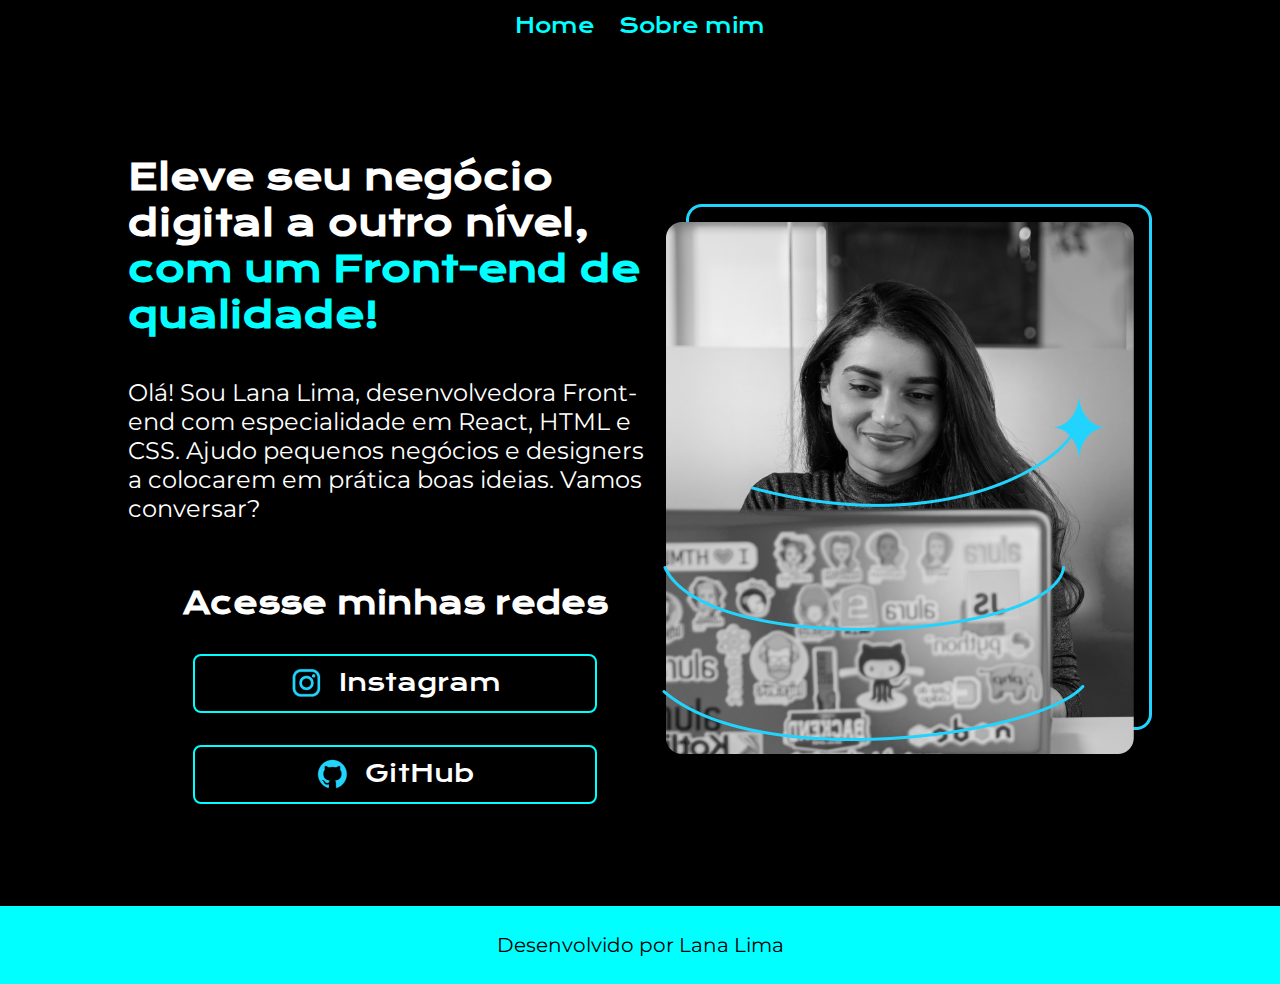
<file: index.html>
<!DOCTYPE html>
<html lang="pt-br">
<head>
    <meta charset="UTF-8">
    <meta name="viewport" content="width=device-width, initial-scale=1.0">
    <title>portfolio</title>
    <link rel="stylesheet" href="/styles/styles.css">
</head>
<body>
    <header class="cabecalho">
        <nav class="cabecalho__conteudo">
            <a class="cabecalho__conteudo__link" href="index.html">Home</a>
            <a class="cabecalho__conteudo__link" href="about.html">Sobre mim</a>
        </nav>
    </header>
    <main class="apresentacao">
        <section class="apresentacao__conteudo">
            <h1 class="apresentacao__conteudo__titulo">Eleve seu negócio digital a outro nível, <strong class="titulo-destaque">com um Front-end de qualidade!</strong></h1>
            <p class="apresentacao__conteudo__corpo">Olá! Sou Lana Lima, desenvolvedora Front-end com especialidade em React, HTML e CSS. Ajudo pequenos negócios e designers a colocarem em prática boas ideias. Vamos conversar?</p>
            <div class="apresentacao__links">
                <h2>Acesse minhas redes</h2>
                <a class="apresentacao__link__link" href="https://www.instagram.com/eumariacelina/"> 
                    <img src="assets/instagram.png" alt="instagram">Instagram
                </a>
                <a class="apresentacao__link__link" href="https://github.com/lanalima123"> 
                    <img src="assets/github.png" alt="gitHub"> GitHub
                </a>
            </div>
        </section>
        <img src="assets/imagem figma.png" alt="uma mulher usando um notbook">
    </main>
    <footer class="rodapé">
        <p>Desenvolvido por Lana Lima</p>
    </footer>
</body>
</html>
</file>
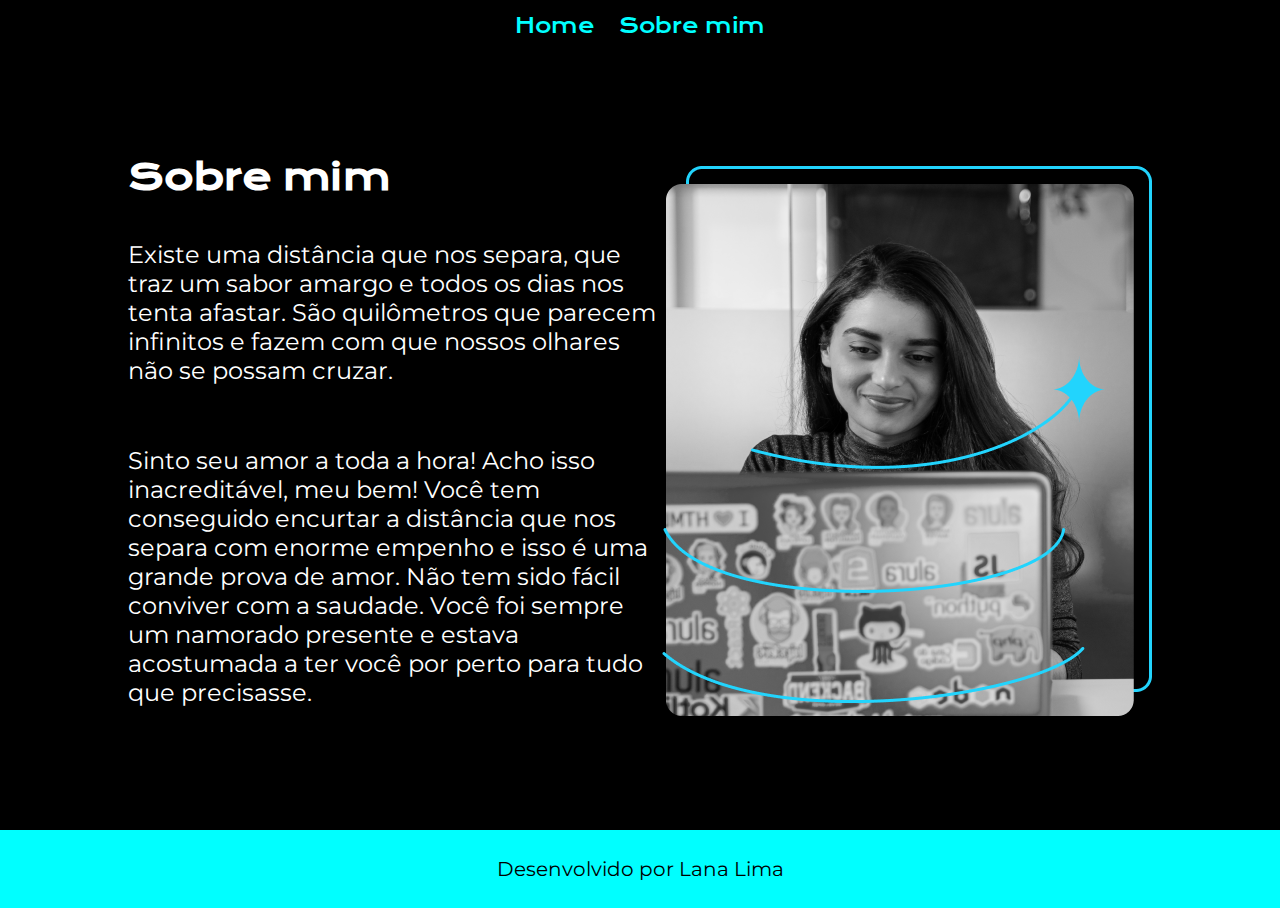
<file: about.html>
<!DOCTYPE html>
<html lang="pt-br">
<head>
    <meta charset="UTF-8">
    <meta name="viewport" content="width=device-width, initial-scale=1.0">
    <title>Sobre mim</title>
    <link rel="stylesheet" href="/styles/styles.css">
</head>
<body>
    <header class="cabecalho">
        <nav class="cabecalho__conteudo">
            <a class="cabecalho__conteudo__link" href="index.html">Home</a>
            <a class="cabecalho__conteudo__link" href="about.html">Sobre mim</a>
        </nav>
    </header>
    <main class="apresentacao">
        <section class="apresentacao__conteudo">
            <h1 class="apresentacao__conteudo__titulo">Sobre mim</h1>
            <p class="apresentacao__conteudo__corpo">Existe uma distância que nos separa, que traz um sabor amargo e todos os dias nos tenta afastar. São quilômetros que parecem infinitos e fazem com que nossos olhares não se possam cruzar.</p>
            <p class="apresentacao__conteudo__corpo">Sinto seu amor a toda a hora! Acho isso inacreditável, meu bem! Você tem conseguido encurtar a distância que nos separa com enorme empenho e isso é uma grande prova de amor. Não tem sido fácil conviver com a saudade. Você foi sempre um namorado presente e estava acostumada a ter você por perto para tudo que precisasse.</p>
        </section>
        <img src="assets/imagem figma.png" alt="">
    </main>
    <footer class="rodapé">
        <p>Desenvolvido por Lana Lima</p>
    </footer>
    
</body>
</html>
</file>
<file: styles/styles.css>
@import url('https://fonts.googleapis.com/css2?family=Krona+One&family=Montserrat:ital,wght@0,100..900;1,100..900&display=swap') ;

*{ 
    margin: 0;
    padding: 0;
 }
 :root{
    --cor-primaria : black ;
    --cor-secundaria : white ;
    --cor-terciaria : aqua ;
    --font-primaria : 'Krona One', sans-serif ;
    --font-secundaria : 'Montserrat' , sans-serif ;
 }
body {
    height: 100wh;
    box-sizing: border-box;
    background-color: var(--cor-primaria);
    color: var(--cor-secundaria);
}
.titulo-destaque {
    color: var(--cor-terciaria);
}

.apresentacao{
    padding: 8% 10%;
    display: flex;
    align-items: center;
    justify-content: space-between;
    
}
.apresentacao__conteudo {
    width: 600px;
    display: flex;
    gap: 40px;
    flex-direction: column;
    
    
}

.apresentacao__conteudo__titulo {
    font-family: var(--font-primaria);
    font-size: 36px ;
}
.apresentacao__conteudo__corpo {
    font-size: 24px ;
    font-family: var(--font-secundaria) ;
    background-color: black;
    padding-block-end: 21px;
}
.apresentacao__links { 
    display: flex;
    flex-direction: column;
    align-items: center;
    gap: 32px;
    font-family: var(--font-primaria);
    font-weight: 400px;
    font-size: 20px;
    
    

}
.apresentacao__link__link {
display:flex;
justify-content:center ;
gap: 16px;
background-color: var(--cor-primaria);
width: 400px;
border-radius: 8px;
text-align: center;
font-size: 24px;
color:var(--cor-secundaria);
padding: 2.15% 0;
text-decoration: none;
font-style:inherit ;
border: 10px;
border: 2px solid var(--cor-terciaria);

}
.apresentacao__link__link:hover{
    background-color: #272727;
}
.rodapé{
    background-color: var(--cor-terciaria);
     text-align: center;
    color: var(--cor-primaria);
    font-family: var(--font-secundaria);
    font-size: 20px;
    font-weight: 400px;
    padding: 2.1%;
    
}
.cabecalho__conteudo__link{
    background-color: var(--cor-primaria);
    text-decoration: none;
    font-family: var(--font-primaria);
    font-size: 20px;
    padding: 1%;
    color: var(--cor-terciaria);
}
.cabecalho__conteudo{
    display: flex;
    justify-content:center;

}
.cabecalho__conteudo__link:hover {
    background-color: #272727;
}
</file>
